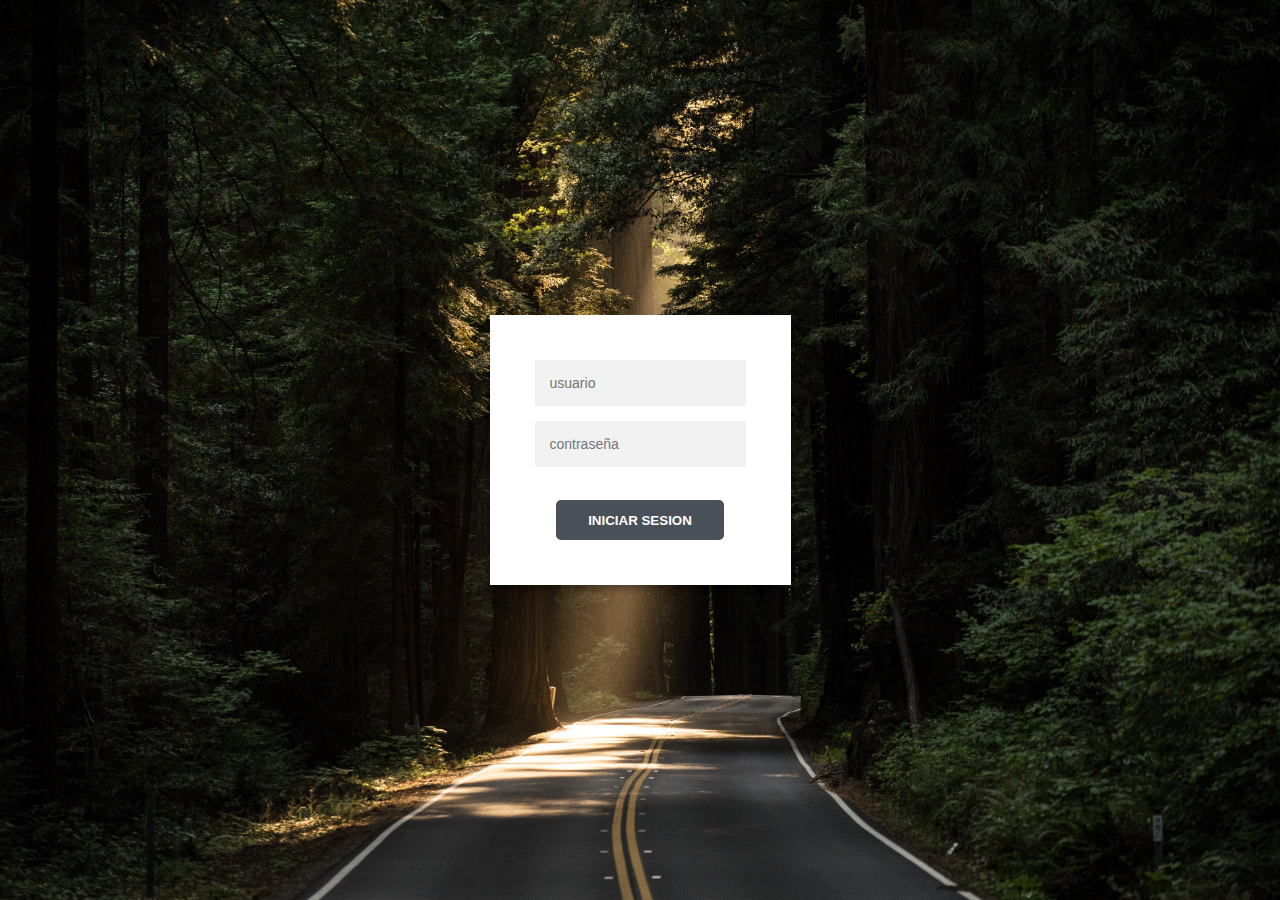
<file: index.html>
<!DOCTYPE html>
<html lang="en">
<head>
    <meta charset="UTF-8">
    <meta http-equiv="X-UA-Compatible" content="IE=edge">
    <meta name="viewport" content="width=device-width, initial-scale=1.0">
    <title>Document</title>
    <link rel="stylesheet" href="estilo.css">
</head>
<body>
    <div class="container">
        
        <form>
            
            <input id="usuario" type="text" name="username" placeholder="usuario" class="control">
            <input type="password" name="password" id="contraseña" class="control" placeholder="contraseña">
            <br>
            <button id="boton" class="boton" onclick="login()">Iniciar Sesion</button>
        </form>
    </div>
    <script src="app.js"></script>
</body>
</html>
</file>
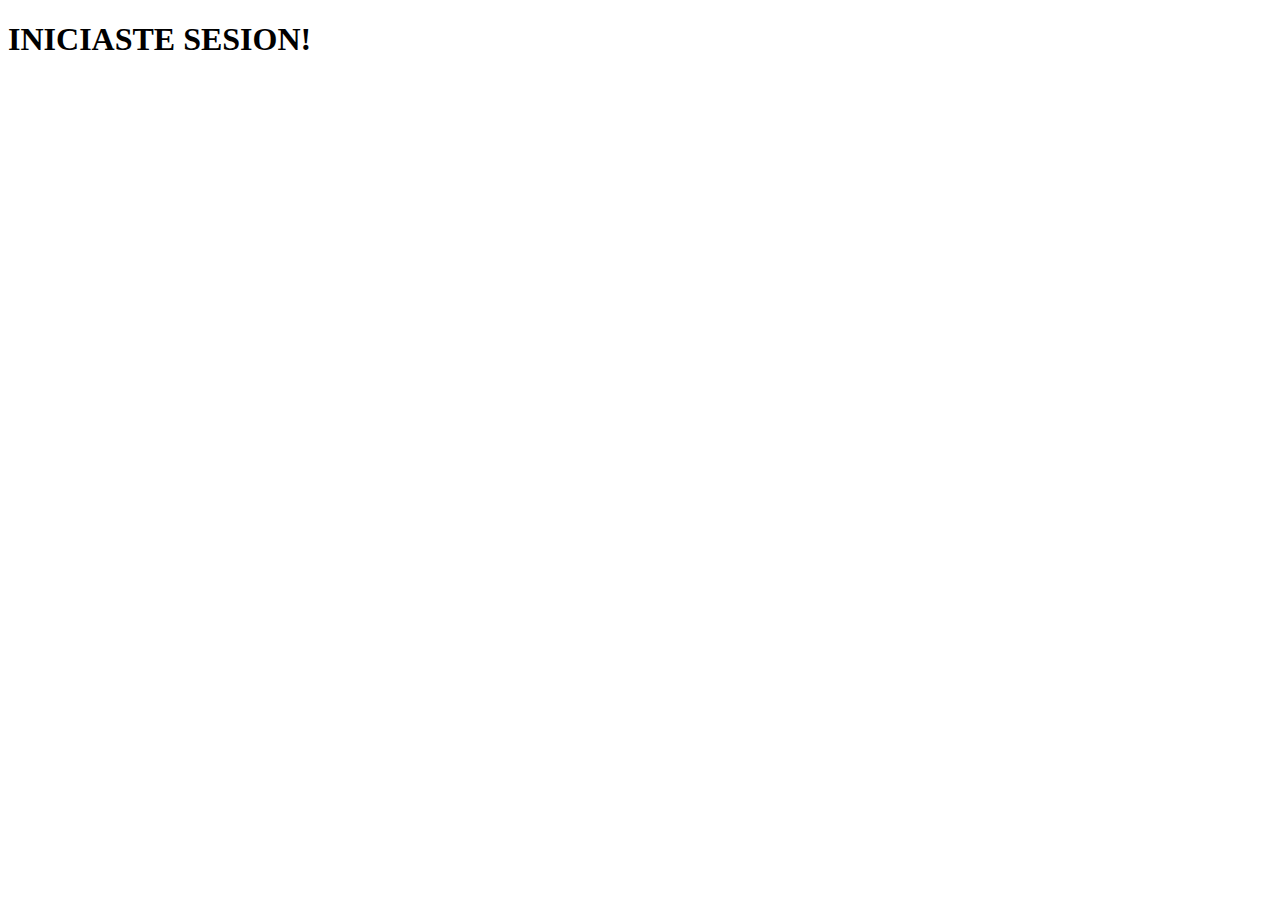
<file: indexdos.html>
<!DOCTYPE html>
<html lang="en">
<head>
    <meta charset="UTF-8">
    <meta http-equiv="X-UA-Compatible" content="IE=edge">
    <meta name="viewport" content="width=device-width, initial-scale=1.0">
    <title>Document</title>
</head>
<body>
    <h1>INICIASTE SESION!</h1>

    <script src="app.js"></script>
</body>
</html>
</file>
<file: estilo.css>
*{
    margin: 0;
    padding: 0;
    box-sizing: border-box;
}
.container{
    display: flex;
    flex-direction: column;
    justify-content: center;
    align-items: center;
    width: 100vw;
    height: 100vh;
    background-position: center center;
    background-repeat: no-repeat;
    background-size: cover;
    gap: 60px;
    background-image: url(/img/john-towner-3Kv48NS4WUU-unsplash.jpg)
    
}

input{
    outline: 0;
    background-color: #f2f2f2;
    width: 100%;
    margin: 0 0 15px;
    border: 0;
    padding: 15px;
    box-sizing: border-box;
    font-size: 14px; 
}

form{
    display: flex;
    flex-direction: column;
    justify-content: center;
    align-items: center;
    position: relative;
    z-index: 1;
    background-color: #fff;
    max-width: 360px;
    padding: 45px;
    text-align: center;
    box-shadow: 0 0 20px 0 rgba(0,0,0,0.2), 0 5px 5px 0 rgba(0,0,0,0.2);
}
.boton {
    text-transform: uppercase;
    min-width: 130px;
    height: 40px;
    color: #fff;
    padding: 5px 30px;
    font-weight: bold;
    cursor: pointer;
    transition: all 0.3s ease;
    position: relative;
    display: inline-block;
    outline: none;
    border-radius: 5px;
    border: 2px solid #495057;
    background: #495057;
  }
  .boton:hover {
    background: #fff;
    color: #495057
  }
</file>
